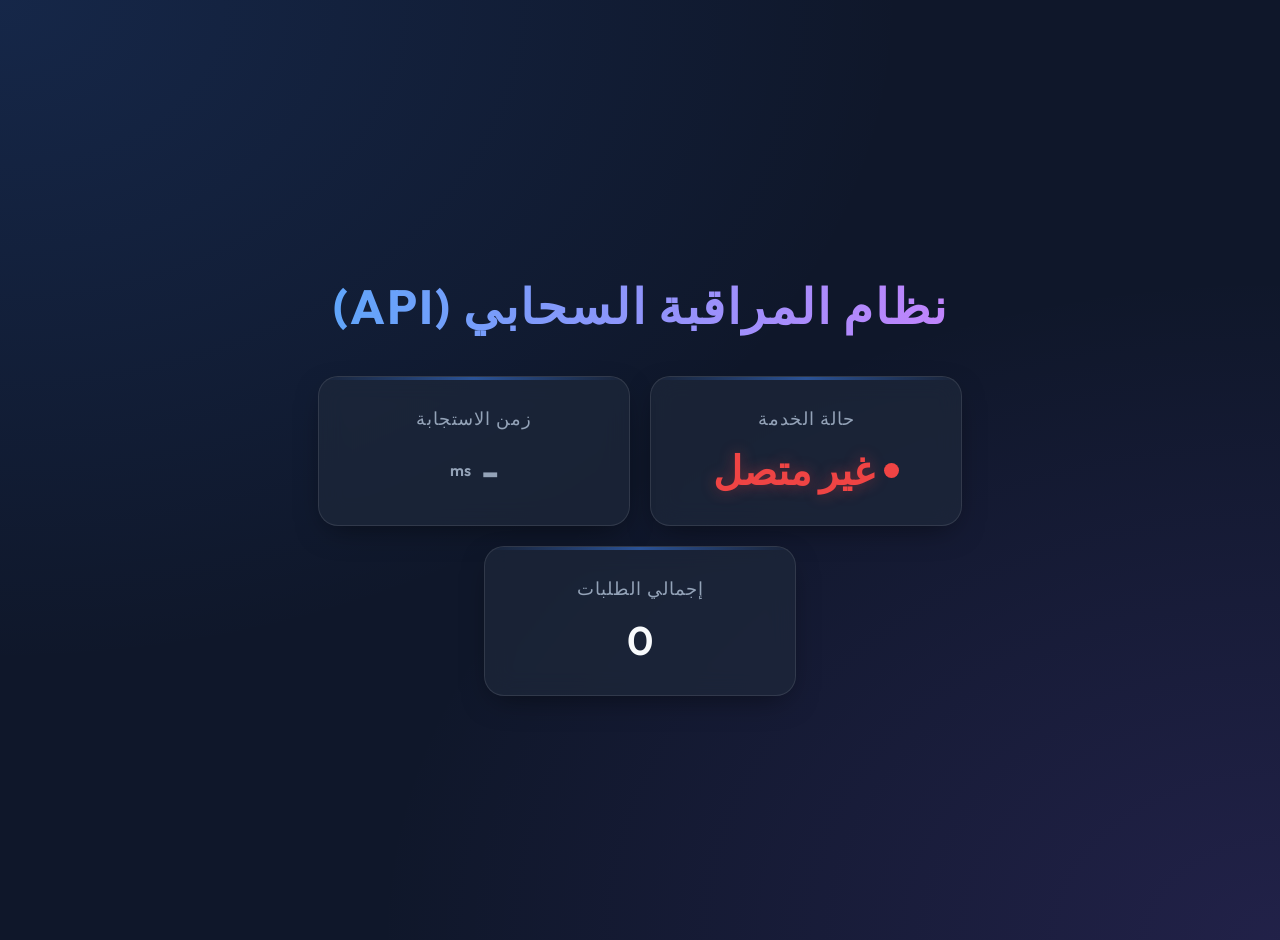
<file: dashboard/index.html>
<!DOCTYPE html>
<html lang="ar" dir="rtl">
<head>
  <meta charset="UTF-8">
  <title>Ghaymah API Monitoring</title>
  <link rel="stylesheet" href="style.css">
</head>
<body>
  <h1>نظام المراقبة السحابي (API)</h1>
  
  <div class="dashboard-container">
    <div class="card">
      <div class="card-title">حالة الخدمة</div>
      <div id="status" class="card-value">
        <span class="status-indicator unknown"></span>
        <span class="text unknown">جاري الفحص...</span>
      </div>
    </div>
    
    <div class="card">
      <div class="card-title">زمن الاستجابة</div>
      <div id="latency" class="card-value">
        <span class="unknown">-</span> <span style="font-size:1rem; color:var(--text-muted)">ms</span>
      </div>
    </div>
    
    <div class="card">
      <div class="card-title">إجمالي الطلبات</div>
      <div id="requests" class="card-value counter">0</div>
    </div>
  </div>

  <script src="script.js"></script>
</body>
</html>
</file>
<file: dashboard/style.css>
@import url('https://fonts.googleapis.com/css2?family=Outfit:wght@300;400;600;700&display=swap');

:root {
  --bg-color: #0f172a;
  --card-bg: rgba(30, 41, 59, 0.7);
  --text-main: #f8fafc;
  --text-muted: #94a3b8;
  --accent: #3b82f6;
  --success: #10b981;
  --danger: #ef4444;
  --glow-success: rgba(16, 185, 129, 0.4);
  --glow-danger: rgba(239, 68, 68, 0.4);
}

body {
  font-family: 'Outfit', sans-serif;
  background-color: var(--bg-color);
  background-image: 
    radial-gradient(at 0% 0%, rgba(59, 130, 246, 0.15) 0px, transparent 50%),
    radial-gradient(at 100% 100%, rgba(139, 92, 246, 0.15) 0px, transparent 50%);
  color: var(--text-main);
  text-align: center;
  min-height: 100vh;
  margin: 0;
  display: flex;
  flex-direction: column;
  align-items: center;
  justify-content: center;
  padding: 20px;
}

h1 {
  font-size: 3rem;
  font-weight: 700;
  margin-bottom: 40px;
  background: linear-gradient(to right, #60a5fa, #c084fc);
  -webkit-background-clip: text;
  -webkit-text-fill-color: transparent;
  letter-spacing: 2px;
}

.dashboard-container {
  display: flex;
  gap: 20px;
  flex-wrap: wrap;
  justify-content: center;
  max-width: 900px;
}

.card {
  background: var(--card-bg);
  backdrop-filter: blur(12px);
  -webkit-backdrop-filter: blur(12px);
  border: 1px solid rgba(255, 255, 255, 0.1);
  padding: 30px;
  border-radius: 20px;
  min-width: 250px;
  box-shadow: 0 10px 30px -10px rgba(0, 0, 0, 0.5);
  transition: transform 0.3s ease, box-shadow 0.3s ease;
  position: relative;
  overflow: hidden;
}

.card:hover {
  transform: translateY(-5px);
  box-shadow: 0 20px 40px -10px rgba(0, 0, 0, 0.6);
  border: 1px solid rgba(255, 255, 255, 0.2);
}

.card::before {
  content: '';
  position: absolute;
  top: 0; left: 0; right: 0; height: 3px;
  background: linear-gradient(to right, transparent, var(--accent), transparent);
  opacity: 0.5;
}

.card-title {
  font-size: 1.1rem;
  color: var(--text-muted);
  margin-bottom: 15px;
  text-transform: uppercase;
  letter-spacing: 1px;
}

.card-value {
  font-size: 2.5rem;
  font-weight: 600;
  display: flex;
  align-items: center;
  justify-content: center;
  gap: 10px;
}

.good { 
  color: var(--success); 
  text-shadow: 0 0 15px var(--glow-success);
}
.bad { 
  color: var(--danger); 
  text-shadow: 0 0 15px var(--glow-danger);
}
.unknown { color: var(--text-muted); }

/* Ping Animation for Status */
.status-indicator {
  display: inline-block;
  width: 15px; height: 15px;
  border-radius: 50%;
  position: relative;
}
.status-indicator.good { background-color: var(--success); }
.status-indicator.bad { background-color: var(--danger); }
.status-indicator.good::after {
  content: '';
  position: absolute; width: 100%; height: 100%; top: 0; left: 0;
  border-radius: 50%; background-color: var(--success);
  animation: ping 2s cubic-bezier(0, 0, 0.2, 1) infinite;
}

@keyframes ping {
  75%, 100% { transform: scale(2.5); opacity: 0; }
}
</file>
